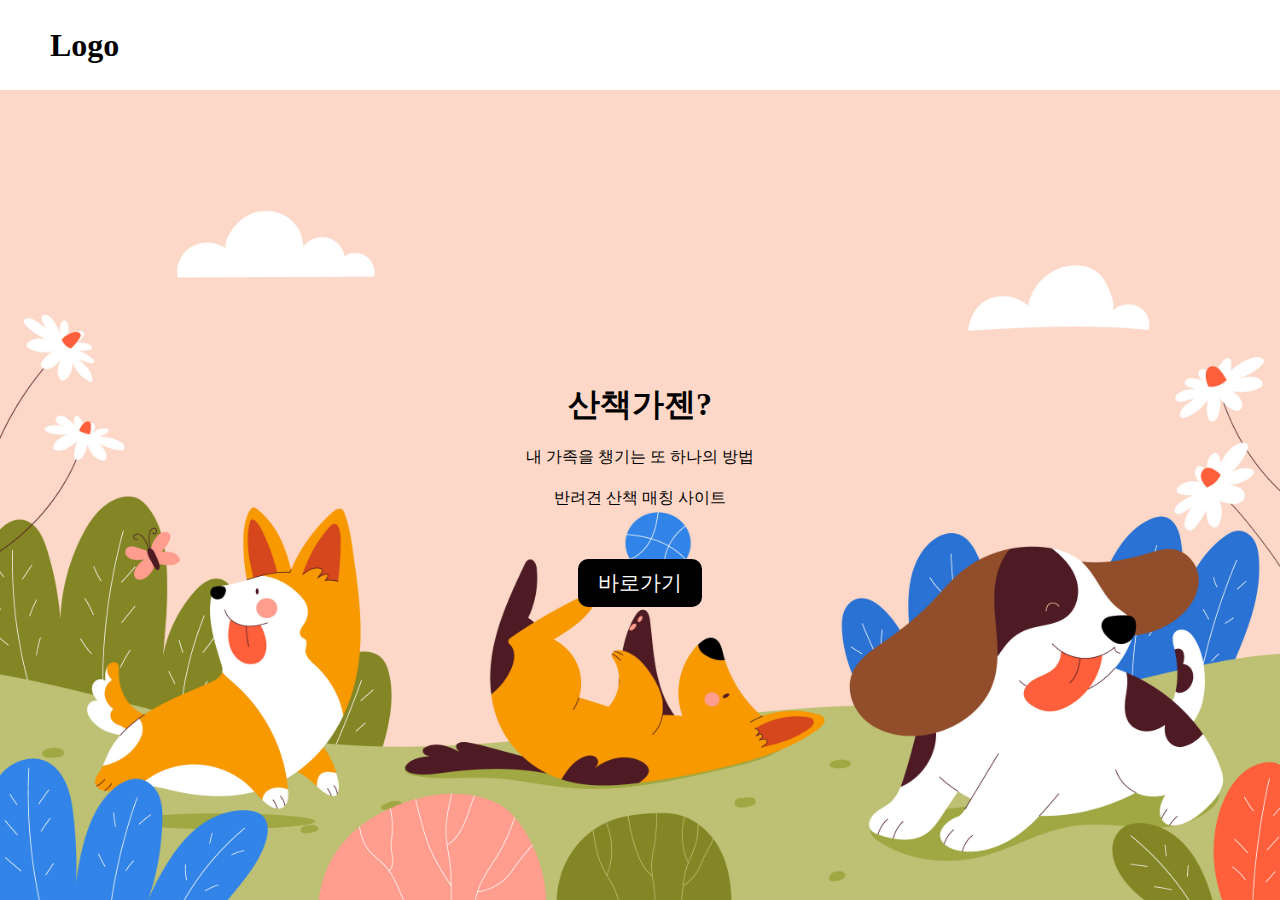
<file: home.html>
<!DOCTYPE html>
<html lang="ko">
<head>
<meta charset="UTF-8"/>
<link
href="https://fonts.googleapis.com/css2?family=Nanum+Pen+Script&display=swap"
rel="stylesheet"
/>
<link rel="stylesheet"type="text/css"href="/static/Main.css">
<meta name="viewport"content="width=device-width, initial-scale=1"/>
</head>
<body>
<nav>
<span class="logo">
<h1>Logo</h1>
</span>
<ul>
<li><a href= "register.html"> JOIN US</a></li><!-- 회원가입 페이지로 이동 -->
<li><a href= "Login.html"> LOGIN</a></li><!-- 로그인 페이지로 이동 -->
</ul>
</nav>
<!--navaigation => 다른데로 이동할때 사용 = 메뉴 바-->
<main>
<img src="/static/image/banner.png"alt="banner image"/>
<div class="description">
<h1>산책가젠?</h1>
<p>내 가족을 챙기는 또 하나의 방법</p>
<p>반려견 산책 매칭 사이트</p>
<button><a href="./Login.html">바로가기</a></button>
</div>
</main>
</file>
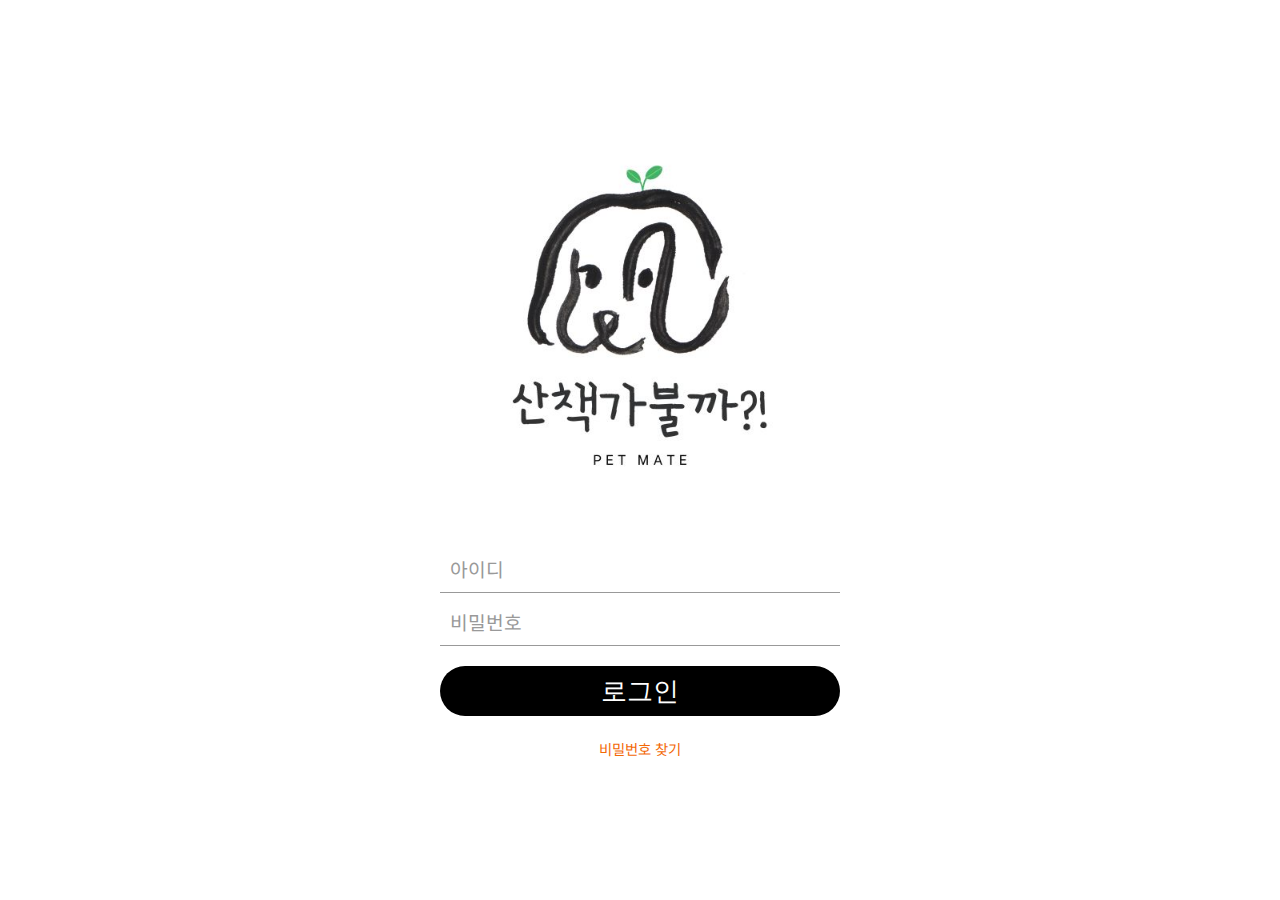
<file: templates/Login.html>
<!DOCTYPE html>
<html lang="ko">
<head>
    <meta charset="UTF-8">
    <meta name="viewport" content="width=device-width, initial-scale=1.0">
    <title>Login Page</title>
    <link rel="stylesheet" href="/static/Login.css">
</head>
<body>
    <section class="login-form">
        <img src="/static/image/Main_Logo.jpg" height="400"></img>
        <form method="post" action="/login" autocomplete="off"> <!-- 로그인을 처리하는 경로로 변경 -->
            <div class="int-area">
                <input type="text" name="username" id="username" required>
                <label for="username">아이디</label>
            </div>
            <div class="int-area">
                <input type="password" name="password" id="password" required>
                <label for="id">비밀번호 </label>
            </div>
            <div class="btn-area">
                <button type="submit" id="btn"> 로그인</button>
            </div>
        </form>
        <div class="caption">
            <a href="forgot_password.html">비밀번호 찾기</a>
        </div>
    </section>

    <script>
        const username = document.querySelector("#username");
        const password = document.querySelector("#password");
        const btn = document.querySelector("#btn");

        function form_checking() {
            if (username.value == "") {
                alert('아이디를 입력바랍니다.');
                username.focus();
                return false;
            }
            if (password.value == "") {
                alert('비밀번호를 입력바랍니다.');
                password.focus();
                return false;
            }
        }

        btn.addEventListener("click", form_checking);

    </script>

</body>
</html>
</file>
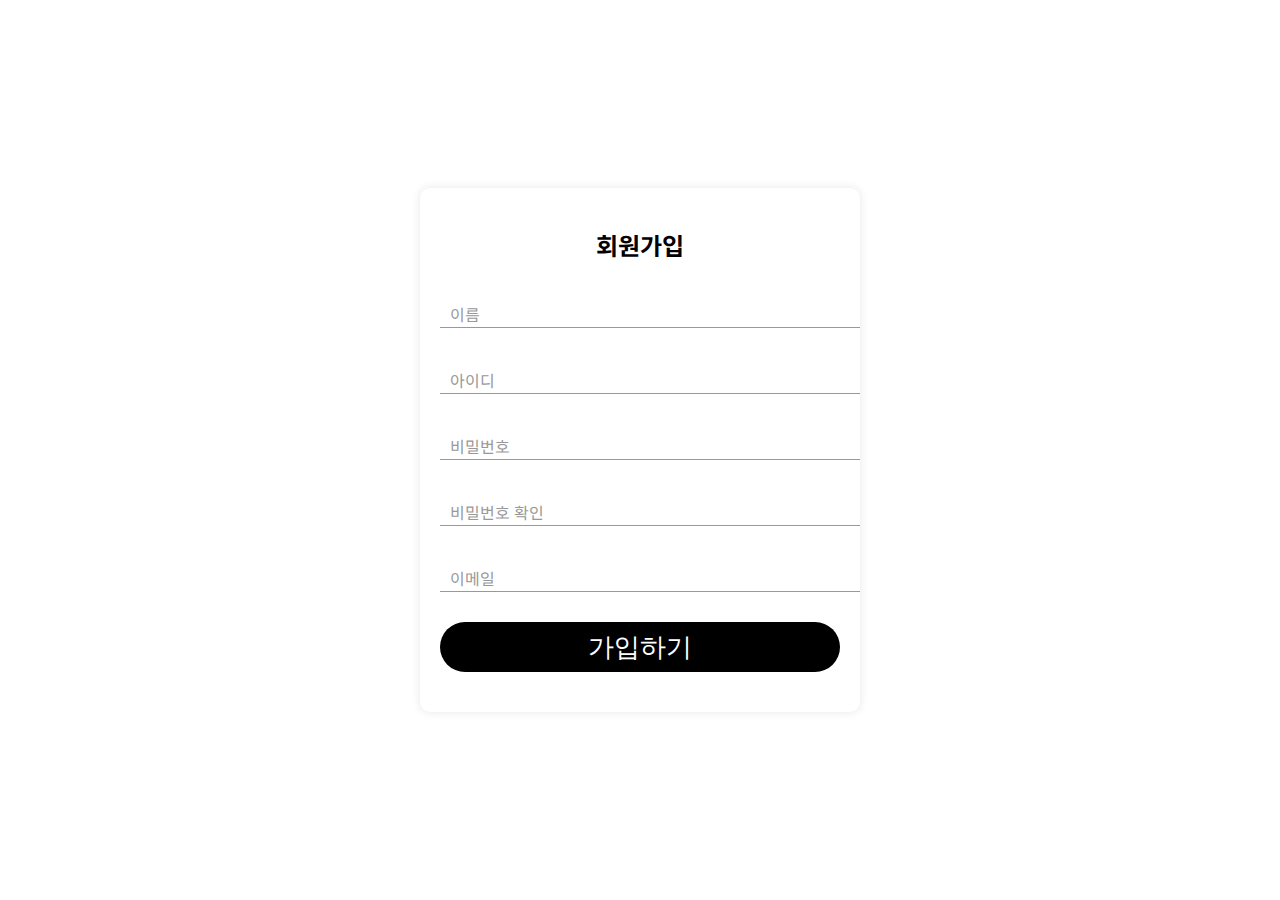
<file: templates/register.html>
<!DOCTYPE html>
<html lang="ko">
<head>
    <meta charset="UTF-8">
    <meta name="viewport" content="width=device-width, initial-scale=1.0">
    <title>회원가입</title>
    <link rel="stylesheet" href="../static/register.css">
</head>
<body>
    <div class="container">
        <h2>회원가입</h2>
        <form id="signup-form">
            <div class="form-group">
                <input type="text" id="name" name="name" required>
                <label for="name">이름</label>
            </div>
            <div class="form-group">
                <input type="text" id="userid" name="userid" required>
                <label for="userid">아이디</label>
                
            </div>
            <div class="form-group">
                <input type="password" id="password" name="password" required>
                <label for="password">비밀번호</label>
            </div>
            <div class="form-group">
                <input type="password" id="confirm-password" name="confirm-password" required>
                <label for="confirm-password">비밀번호 확인</label>
            </div>
            <div class="form-group">
                <input type="email" id="email" name="email" required>
                <label for="email">이메일</label>

            <button type="submit">가입하기</button>
        </form>
    </div>
    <script src="../static/register.js"></script>
</body>
</html>
</file>
<file: static/Main.css>
* {
  padding: 0;
  margin: 0;
  border: 0;
}

body {
  width: 100vw;
  height: 100vh;
}

ul {
  list-style: none;
}

a {
  color: #fff;
  text-decoration: none;
}

a:visited {
  color: black;
  text-decoration: none;
}

nav {
  height: 10%;
  display: flex;
  align-items: center;
  justify-content: space-between;
  .logo {
    margin-left: 50px;
  }
  > ul {
    display: flex;
    gap: 20px;
    margin-right: 70px;
    
    > li {
      cursor: pointer;

    }
  }
}

main {
  width: 100%;
  height: 90%;
  position: relative; /*위치가 기준이 됨*/
  display: flex;
  align-items: center;
  justify-content: center;
  > img {
    width: 100%;
    height: 100%;
    position: absolute;
    z-index: -1;
  }
  .description {
    display: flex;
    flex-direction: column;
    align-items: center;
    gap: 20px;
    > button {
      margin-top: 30px;
      background-color: #010101;
      color: #fff;
      padding: 10px 20px; /*상,하 좌,우*/
      font-size: 1.3rem;
      border-radius: 10px;
      cursor: pointer;
    }
  }
}
</file>
<file: static/Login.css>
@import url('https://fonts.googleapis.com/css2?family=Noto+Sans+KR:wght@100..900&display=swap');
:root{
    --basis-font-color: rgb(243,105,7);
}
* {margin: 0; padding: 0; box-sizing: border-box;}
body{
    font-family: 'Noto Sans KR' , sans-serif;
    display: flex;
    justify-content: center;
    align-items: center;
    height: 100vh;
    background-size: cover;
    width: 100vw;
}

.login-form {
    display: flex; 
    flex-direction: column;
    align-items: center;
    position: relative;
}

.login-form h1{
    font-size: 2rem;
    color: #070404;
    text-align: center;
    margin-bottom: 50px ;
}

.int-area{
    width: 400px;
    position: relative;
}

.int-area input{
    width: 100%;
    padding: 20px 10px 10px;
    background-color: transparent;
    border: none;
    border-bottom: 1px solid #999;
    font-size: 1.2rem;
    color: black;
    outline: none;
}

.int-area label{
    position: absolute;
    left: 10px;
    top: 15px;
    font-size: 1.2rem;
    color: #999;
    transition: 0.5s;
}
.int-area input:focus + label, .int-area input:valid + label {
    top: 0;
    font-size: 0.9rem;
    color:var(--basis-font-color);
}

.btn-area button {
    width: 400px;
    height: 50px;
    background-color: black;
    color: white;
    font-size: 1.6rem;
    border: 0;
    border-radius: 25px;
    margin-top: 20px;
    cursor: pointer;
}

.caption{
    margin-top: 20px;
    text-align: center;
}

.caption a{
    font-size: 0.9rem;
    color: var(--basis-font-color);
    text-decoration: none;
}
</file>
<file: static/register.css>
@import url('https://fonts.googleapis.com/css2?family=Noto+Sans+KR:wght@100..900&display=swap');

/* 전역 변수 설정 */
:root {
  --basis-font-color: rgb(243,105,7); /* 기본 폰트 색상 설정 */
}

/* 전체 페이지 설정 */
body {
  font-family: 'Noto Sans KR', sans-serif; /* 전체 페이지에 적용되는 폰트 설정 */
  margin: 0; /* 바깥 여백 제거 */
  padding: 0; /* 안쪽 여백 제거 */
  display: flex; /* 내부 요소를 행 또는 열로 배치 */
  justify-content: center; /* 내부 요소를 수평 중앙 정렬 */
  align-items: center; /* 내부 요소를 수직 중앙 정렬 */
  height: 100vh; /* 뷰포트 높이의 100%만큼 설정하여 전체 화면 사용 */
  background-color: #fff; /* 배경색 설정 */
  box-sizing: border-box;
}

/* 컨테이너 설정 */
.container {
  width: 400px; /* 컨테이너 너비 설정 */
  padding: 20px; /* 안쪽 여백 설정 */
  border-radius: 10px; /* 모서리를 둥글게 만들기 */
  background-color: #ffffff; /* 배경색 설정 */
  box-shadow: 0 0 10px rgba(0, 0, 0, 0.1); /* 그림자 효과 추가 */
}

/* 제목 설정 */
h2 {
  margin-bottom: 20px; /* 하단 여백 추가 */
  text-align: center; /* 가운데 정렬 */
  color: #000000; /* 글자색 설정 */
}

/* 입력 그룹 설정 */
.form-group {
  position: relative; /* 상대적 위치 설정 */
  margin-bottom: 20px; /* 하단 여백 추가 */
}

/* 입력 필드 설정 */
.form-group input{
  width: 100%; /* 전체 너비 설정 */
  padding: 20px 10px 10px; /* 상하 20px, 좌우 10px로 설정 */
  border: none; /* 테두리 없애기 */
  border-bottom: 1px solid #999; /* 하단 테두리 설정 */
  outline: none; /* 포커스 테두리 제거 */
  background-color: transparent; /* 배경색 투명하게 설정 */
  color: #000000; /* 글자색 설정 */
}

/* 라벨 설정 */
.form-group label {
  position: absolute; /* 절대적 위치 설정 */
  left: 10px; /* 왼쪽 여백 설정 */
  top: 20px; /* 위쪽 여백 설정 */
  font-size: 1.0rem; /* 글자 크기 설정 */
  color: #999; /* 글자 색상 설정 */
  transition: 0.5s; /* 변환 효과 설정 */
}

.form-group input:focus + label,
.form-group input:valid + label {
    top: 0; /* 위쪽으로 이동 */
    font-size: 0.9rem; /* 작은 글자 크기로 변경 */
    color: var(--basis-font-color); /* 전역 변수로 설정한 폰트 색상 사용 */
}



/* 버튼 설정 */
button {
  width: 100%; /* 너비 설정 */
  height: 50px; /* 높이 설정 */
  background-color: black; /* 배경색 설정 */
  color: white; /* 글자 색상 설정 */
  font-size: 1.6rem; /* 글자 크기 설정 */
  border: 0; /* 테두리 없애기 */
  border-radius: 25px; /* 모서리를*/
  cursor: pointer;
  margin-top: 30px;
}

/* 버튼 클릭 시 라벨에 대한 효과 */
button:focus + .form-group label,
button:active + .form-group label {
  font-size: 0.9rem; /* 작은 글자 크기로 변경 */
  color: var(--basis-font-color); /* 전역 변수로 설정한 폰트 색상 사용 */
  top: 0; /* 위쪽으로 이동 */
}
</file>
